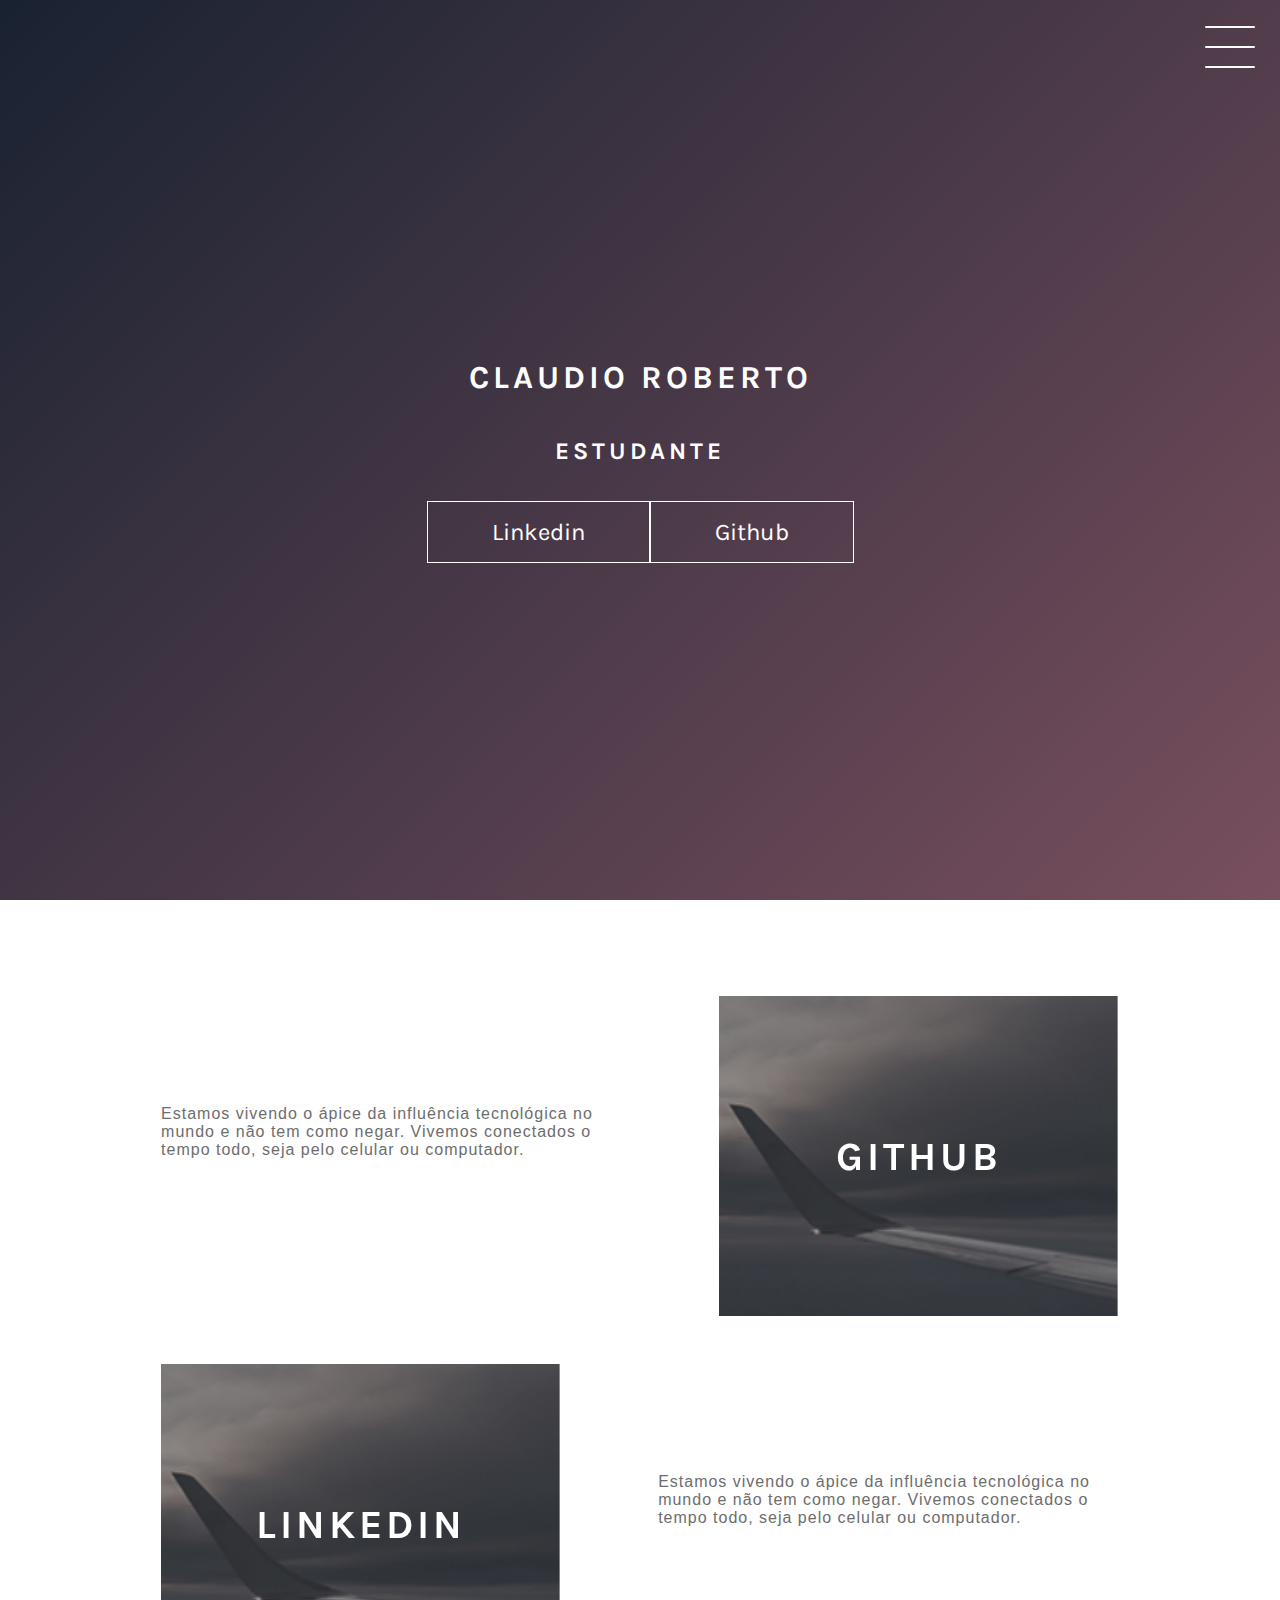
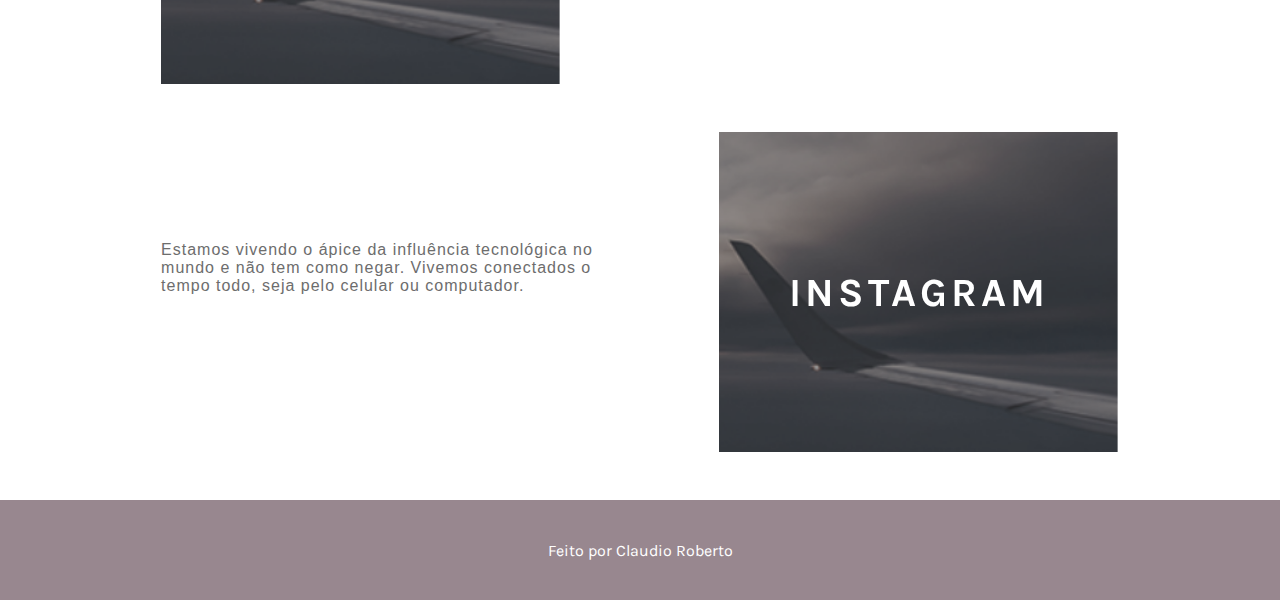
<file: Portfólio/index.html>
<!DOCTYPE html>
<html lang="en">
<head>
    <meta charset="UTF-8">
    <meta http-equiv="X-UA-Compatible" content="IE=edge">
    <meta name="viewport" content="width=device-width, initial-scale=1.0">
    <link rel="stylesheet" href="style.css">
    <title>Document</title>
</head>
<body>
    <header class="header-wrapper">
        <div class="header">
            <div class="checkbox-container">
                <div class="checkbox-wrapper">
                    <input type="checkbox" id="toggle">
                    <label class="checkbox" for="toggle">
                        <div class="trace"></div>
                        <div class="trace"></div>
                        <div class="trace"></div>
                    </label>
                    <div class="menu"></div>
                    <nav class="menu-itens">
                        <ul>
                            <li>
                                <a href="#">Home</a> 
                            </li>
                            <li>
                                <a href="#">Sobre</a>
                            </li>
                            <li>
                                <a href="#">Projetos</a>
                            </li>
                        </ul>
                    </nav>
                </div>
            </div>
        </div>
        <h1>Claudio Roberto</h1>
        <h2>Estudante</h2>
        <div class="social-media">
            <a href="#">Linkedin</a>
            <a href="#">Github</a>
        </div>
    </header>
    <main class="container">
        <div class="card-container">
            <div class="card-text">
                Estamos vivendo o ápice da influência tecnológica no mundo e não tem como negar. Vivemos conectados o tempo todo, seja pelo celular ou computador.
            </div>
            <div class="card">
                <div class="card-wrapper">
                    <h2>Github</h2>
                    <p>Veja meus projetos</p>
                </div>
            </div>
        </div>
        <div class="card-container">
            <div class="card">
                <div class="card-wrapper">
                    <h2>Linkedin</h2>
                    <p>Acompanhe minha carreira</p>
                </div>
            </div>
            <div class="card-text">
                Estamos vivendo o ápice da influência tecnológica no mundo e não tem como negar. Vivemos conectados o tempo todo, seja pelo celular ou computador.
            </div>
        </div>
        <div class="card-container">
            <div class="card-text">
                Estamos vivendo o ápice da influência tecnológica no mundo e não tem como negar. Vivemos conectados o tempo todo, seja pelo celular ou computador.
            </div>
            <div class="card">
                <div class="card-wrapper">
                    <h2>Instagram</h2>
                    <p>Veja meu dia a dia</p>
                </div>
            </div>
        </div>

    </main>
    <footer class="footer">
        Feito por Claudio Roberto
    </footer>
</body>
</html>
</file>
<file: Portfólio/style.css>
@import url('https://fonts.googleapis.com/css2?family=Karla:wght@200&display=swap');

body {
    padding: 0;
    margin: 0;
    color: #ffffff;
    font-family: 'Karla', sans-serif;
}

/* HEADER */

.header-wrapper {
    height: 100vh;
    width: 100%;
    background: linear-gradient(-45deg, #494e6b, #98878f,#985e6d,#192231);
    background-size: 400% 400%;
    display: flex;
    flex-direction: column;
    align-items: center;
    justify-content: center;
    position: relative;
    animation: backgroundTransition 8s ease-in-out infinite;
}

h1 {
    text-transform: uppercase;
    letter-spacing: 4px;
}
h2 {
    text-transform: uppercase;
    letter-spacing: 4px;
}
.social-media {
    margin-top: 1rem;
    display: flex;
}

.social-media a {
    text-decoration: none;
    color: white;
    font-size: 24px;
    padding: 1rem 4rem;
    border: 1px solid #ffff;
    min-width: 4rem;
    display: flex;
    justify-content: center;
    align-items: center;
    transition: 0.5s cubic-bezier(0.55, 0.025, 0.675, 0.97);
}

a:hover {
    color: rgb(80, 82, 228);
    background-color: #ffff;
}

@keyframes backgroundTransition {
    0% {
        background-position: 0% 80%;
    }
    50% {
        background-position: 80% 100%;
    }
    100% {
        background-position: 0% 90%;
    }
}

/*MENU HAMBURGUER*/


.checkbox-container {
    display: flex;
    justify-content: center;
    align-items: center;
}

.checkbox {
    height: 100px;
    width: 100px;
    position: absolute;
    top: 0;
    right: 0;
    display: flex;
    justify-content: center;
    cursor: pointer;
    z-index: 9999;
    transition: 400ms ease-in-out 0s;
}

.checkbox .trace {
    width: 50px;
    height: 2px;
    background-color: #ffffff;
    position: absolute;
    border-radius: 4px;
    transition: 0.5s ease-in-out;
}

.checkbox .trace:nth-child(1) {
    top: 26px;
    transform: (0);
}
.checkbox .trace:nth-child(2) {
    top: 46px;
    transform: (0);
}
.checkbox .trace:nth-child(3) {
    top: 66px;
    transform: (0);
}

#toggle {
    display: none;
}

/*MENU*/

.menu {
    position: absolute;
    top: 28px;
    right: 30px;
    background: transparent;
    height: 48px;
    width: 48px;
    border-radius: 50%;
    box-shadow: 0px 0px 0px 0px #98878f;
    z-index: -1;
    transition: 400ms ease-in-out 0s;

}


.menu-itens {
    position: fixed;
    top: 0;
    left: 0;
    width: 100%;
    height: 100vh;
    display: flex;
    justify-content: center;
    align-items: center;
    z-index: 2 ;
    opacity: 0;
    background-color: #98878f;
    visibility: hidden;
    transition: 400ms ease-in-out 0s;
}
.menu-itens ul {
    list-style-type: none;
}
.menu-itens ul li a{
    margin: 10px 0;
    color: black;
    text-decoration: none;
    text-transform: uppercase;
    letter-spacing: 4px;
    font-size: 40px;
}

#toggle:checked + .checkbox .trace:nth-child(1) {
    transform: rotate(45deg);
    background-color: black;
    top: 47px;
}

#toggle:checked + .checkbox .trace:nth-child(2) {
    transform: translate(-100px);
    width: 30px;
    visibility: hidden;
    opacity: 0;
}

#toggle:checked + .checkbox .trace:nth-child(3) {
    transform: rotate(-45deg);
    background-color: black;
    top: 48px;
}

#toggle:checked + .checkbox {
    background-color: #98878f;

}

#toggle:checked ~ .menu {
    box-shadow: 0px 0px 0px 100vmax #98878f;
    z-index: 1;
}

#toggle:checked ~ .menu-itens {
    visibility: visible;
    opacity: 1;
}

/*CARDS*/

.container {
    width: 100%;
    height: auto;
    display: flex;
    flex-direction: column;
    justify-content: space-evenly;
    align-items: center;
    margin: 3rem 0;
}


.card-container {
    display: flex;
    align-items: center;
    justify-content: space-evenly;
    width: 90%;
}

.card {
    height: 320px;
    width: 400px;
    margin: 3rem 0 0 0;
    background-image: url('./room.png');
    background-position: center;
    background-repeat: no-repeat;
    background-size: cover;
    display: flex;
    justify-content: center;
    align-items: center;
    filter: grayscale(0.5);
    color: #ffffff;
    cursor: pointer;
    transition: 0.3s;
}

.card-text {
    width: 40%;
    font-family: sans-serif;
    letter-spacing: 1px;
    color: rgb(109, 109, 109);

}

.card-wrapper {
    text-align: center;
    display: flex;
    flex-direction: column;
    justify-content: center;
    align-items: center;
    position: relative;
}

.card-wrapper::before {
    content: '';
    position: absolute;
    height: 100px;
    width: 100px;
    display: block;
    border: 1px solid #ffffff;
    opacity: 0;
    transition: 0.3s;

}


.card-wrapper h2 {
    font-size: 40px;
    text-transform: uppercase;
    letter-spacing: 4px;
    margin: 0;
    transition: 0.3s;

}

.card-wrapper p {
    font-size: 0;
    visibility: hidden;
    opacity: 0;
    font-weight: bold;
    text-transform: uppercase;
    transition: 0.3s;

}

.card:hover > .card-wrapper::before {
    height: 250px;
    width: 350px;
    opacity: 1;
}

.card:hover > .card-wrapper p {
    font-size: 14px;
    opacity: 1;
    visibility: visible;
}

.footer {
    height: 100px;
    width: 100%;
    display: flex;
    justify-content: center;
    align-items: center;
    background-color: #98878f;
}


/*RESPONSIVO*/

@media (max-widht: 800px) {
    .social-media {
        display: flex;
        flex-direction: column;
    }

    .container {
        margin-top: 0;

    }
    .card-container {
        flex-direction: column;
    }
    .container .card-container:nth-child(1),
    .container .card-container:nth-child(1){
        flex-direction: column-reverse;
    }

    .card {
        height: 250px;
        width: 250px;
    }

    .card-text {
        width: 90%;
        margin-top: 2rem;
        text-align: center;
    }

    .card:hover > .card-wrapper::before {
        height: 190px;
        width: 190px;
    }
    
}
</file>
